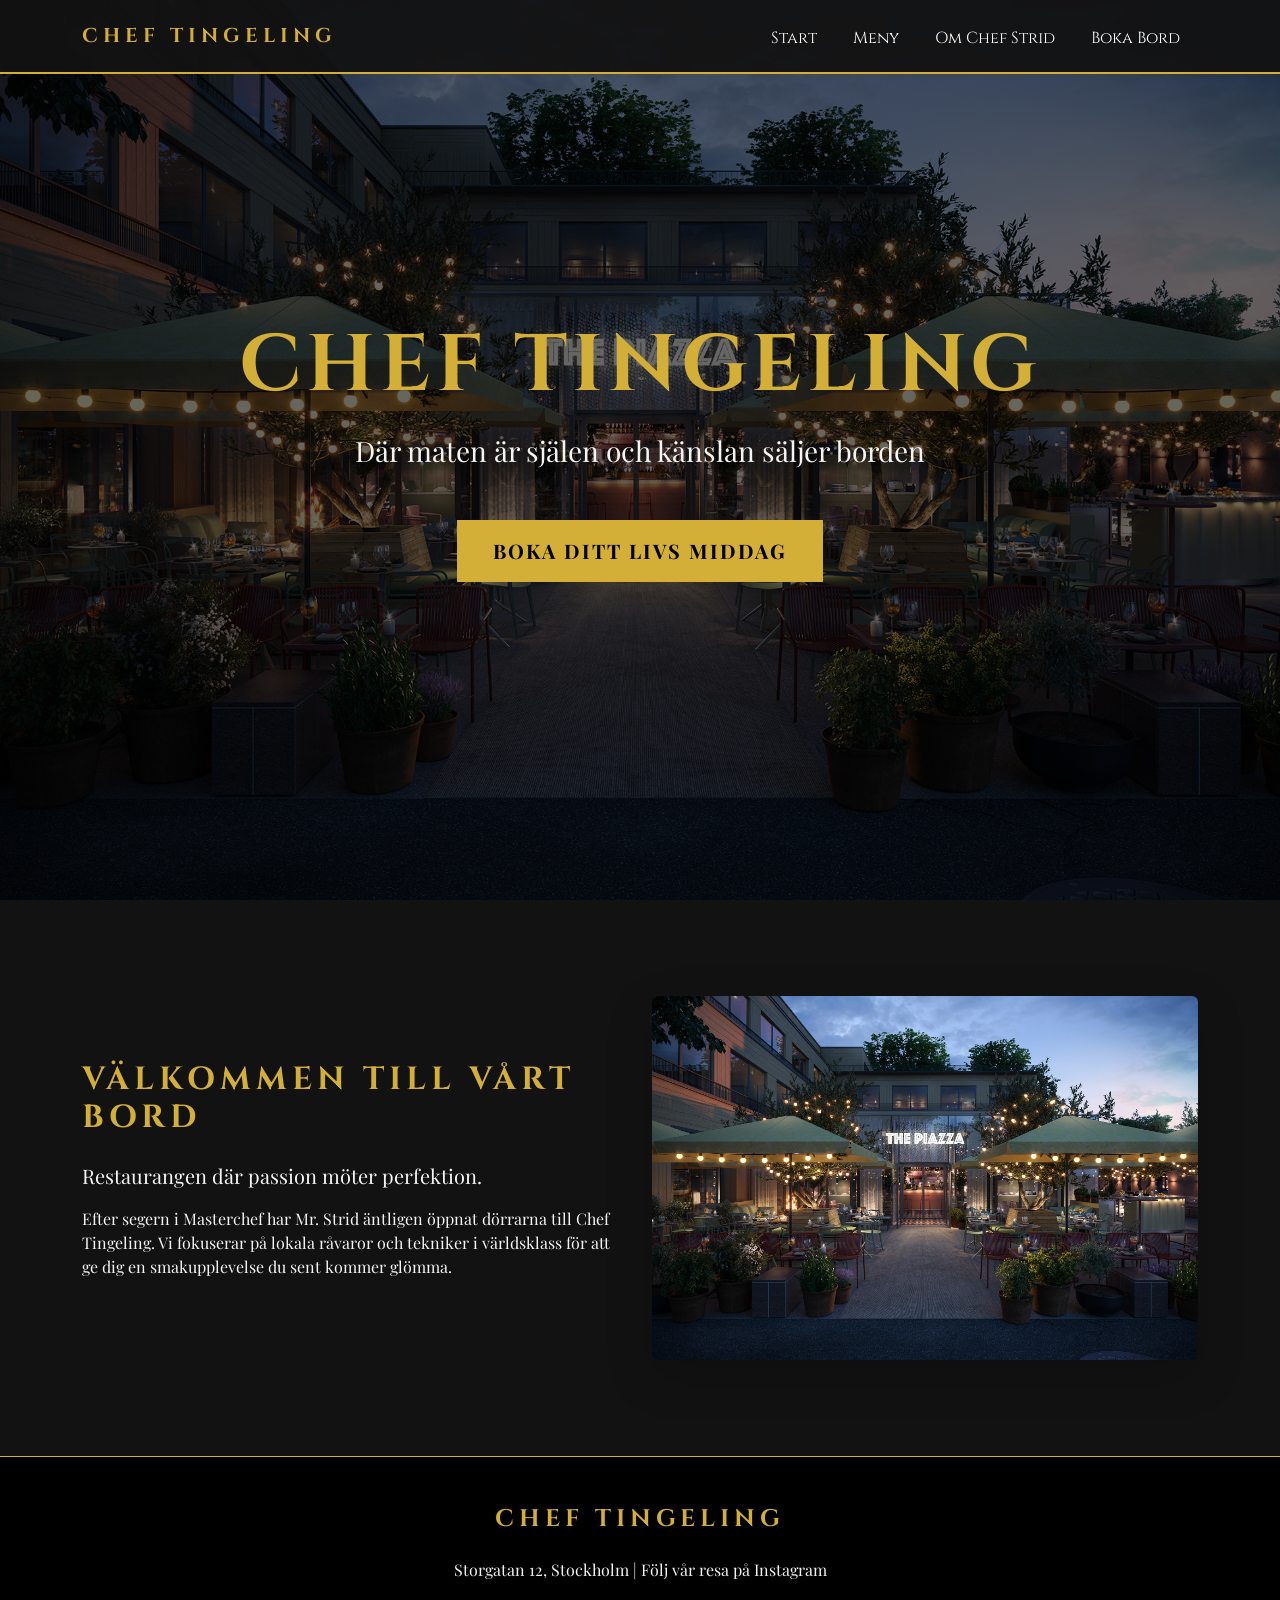
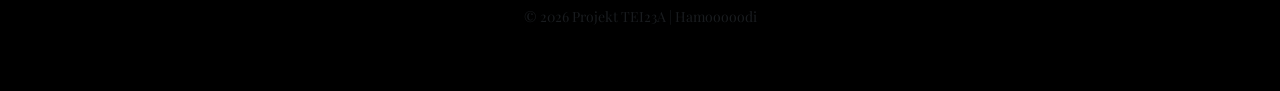
<file: index.html>
<!DOCTYPE html>
<html lang="sv">
<head>
    <meta charset="UTF-8">
    <meta name="viewport" content="width=device-width, initial-scale=1.0">
    <meta name="description" content="Välkommen till restaurang Chef Tingeling i Stockholm. Drivs av Masterchef-vinnaren Mr. Strid. Boka ditt bord för en oförglömlig smakupplevelse.">
    <title>Chef Tingeling | Lyxrestaurang i Stockholm</title>
    <link href="https://cdn.jsdelivr.net/npm/bootstrap@5.3.0/dist/css/bootstrap.min.css" rel="stylesheet">
    <link rel="stylesheet" href="style.css">
    <link rel="stylesheet" href="bilder.css">
</head>
<body>
    <a class="skip-link" href="#main-content">Hoppa till huvudinnehållet</a>

    <div id="header-nav"></div>

    <main id="main-content">
        <section class="hero-section" aria-label="Välkomstskärm och introduktion">
            <div class="container text-center">
                <h1 class="text-logo display-1 mb-3">Chef Tingeling</h1>
                <p class="fs-3 fw-light mb-5">Där maten är själen och känslan säljer borden</p>
                <a href="Hitta-oss.html" class="btn btn-gold btn-lg" tabindex="0">Boka ditt livs middag</a>
            </div>
        </section>

        <section class="container section-padding py-5 my-5">
            <div class="row align-items-center">
                <div class="col-lg-6 mb-4 mb-lg-0">
                    <h2 class="text-logo mb-4">Välkommen till vårt bord</h2>
                    <p class="lead">Restaurangen där passion möter perfektion.</p>
                    <p>Efter segern i Masterchef har Mr. Strid äntligen öppnat dörrarna till Chef Tingeling. Vi fokuserar på lokala råvaror och tekniker i världsklass för att ge dig en smakupplevelse du sent kommer glömma.</p>
                </div>
                <div class="col-lg-6">
                    <img src="utsida.jpg" alt="Exteriörbild av restaurangen Chef Tingeling i kvällsbelysning med varma guldiga lampor som lyser upp fönstren" class="img-fluid rounded shadow-lg" width="600" height="400">
                </div>
            </div>
        </section>
    </main>

    <div id="main-footer"></div>
    
    <script src="init.js"></script>
</body>
</html>
</file>
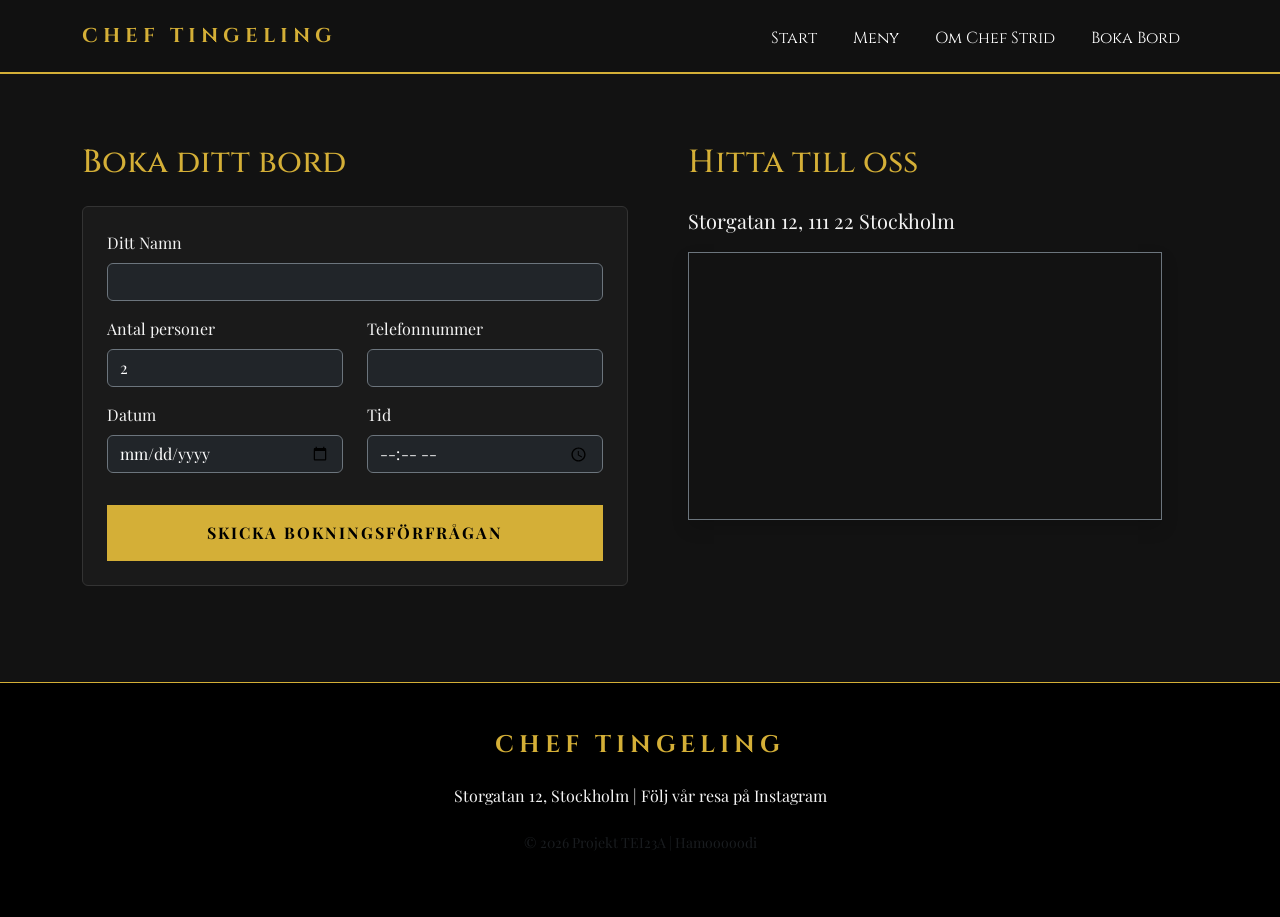
<file: Hitta-oss.html>
<!DOCTYPE html>
<html lang="sv">
<head>
    <meta charset="UTF-8">
    <title>Boka Bord | Chef Tingeling</title>
    <link href="https://cdn.jsdelivr.net/npm/bootstrap@5.3.0/dist/css/bootstrap.min.css" rel="stylesheet">
    <link rel="stylesheet" href="style.css">
</head>
<body class="pt-5">
    <header id="header-nav"></header>

    <main class="container py-5 mt-5">
        <div class="row">
            <div class="col-md-6 mb-5">
                <h2 class="text-gold mb-4">Boka ditt bord</h2>
                <form class="p-4 rounded" style="background: #1a1a1a; border: 1px solid #333;">
                    <div class="mb-3">
                        <label class="form-label">Ditt Namn</label>
                        <input type="text" class="form-control bg-dark text-white border-secondary">
                    </div>
                    <div class="row">
                        <div class="col-md-6 mb-3">
                            <label class="form-label">Antal personer</label>
                            <input type="number" class="form-control bg-dark text-white border-secondary" value="2">
                        </div>
                        <div class="col-md-6 mb-3">
                            <label class="form-label">Telefonnummer</label>
                            <input type="tel" class="form-control bg-dark text-white border-secondary">
                        </div>
                    </div>
                    <div class="row">
                        <div class="col-md-6 mb-3">
                            <label class="form-label">Datum</label>
                            <input type="date" class="form-control bg-dark text-white border-secondary">
                        </div>
                        <div class="col-md-6 mb-3">
                            <label class="form-label">Tid</label>
                            <input type="time" class="form-control bg-dark text-white border-secondary">
                        </div>
                    </div>
                    <button type="submit" class="btn btn-gold w-100 mt-3">Skicka Bokningsförfrågan</button>
                </form>
            </div>
            <div class="col-md-6 px-md-5">
                <h2 class="text-gold mb-4">Hitta till oss</h2>
                <p class="fs-5">Storgatan 12, 111 22 Stockholm</p>
                <div class="ratio ratio-16x9 shadow border border-secondary">
                    <iframe 
                    width="100%" 
                    height="600" 
                    frameborder="0" 
                    style="border:0" 
                    src="https://maps.google.com/maps?q=1%20Grafton%20Street,%20Dublin,%20Ireland&t=&z=14&ie=UTF8&iwloc=&output=embed" 
                    allowfullscreen 
                    loading="lazy">
                    </iframe>
                </div>
            </div>
        </div>
    </main>

    <footer id="main-footer"></footer>
    <script src="init.js"></script>
</body>
</html>
</file>
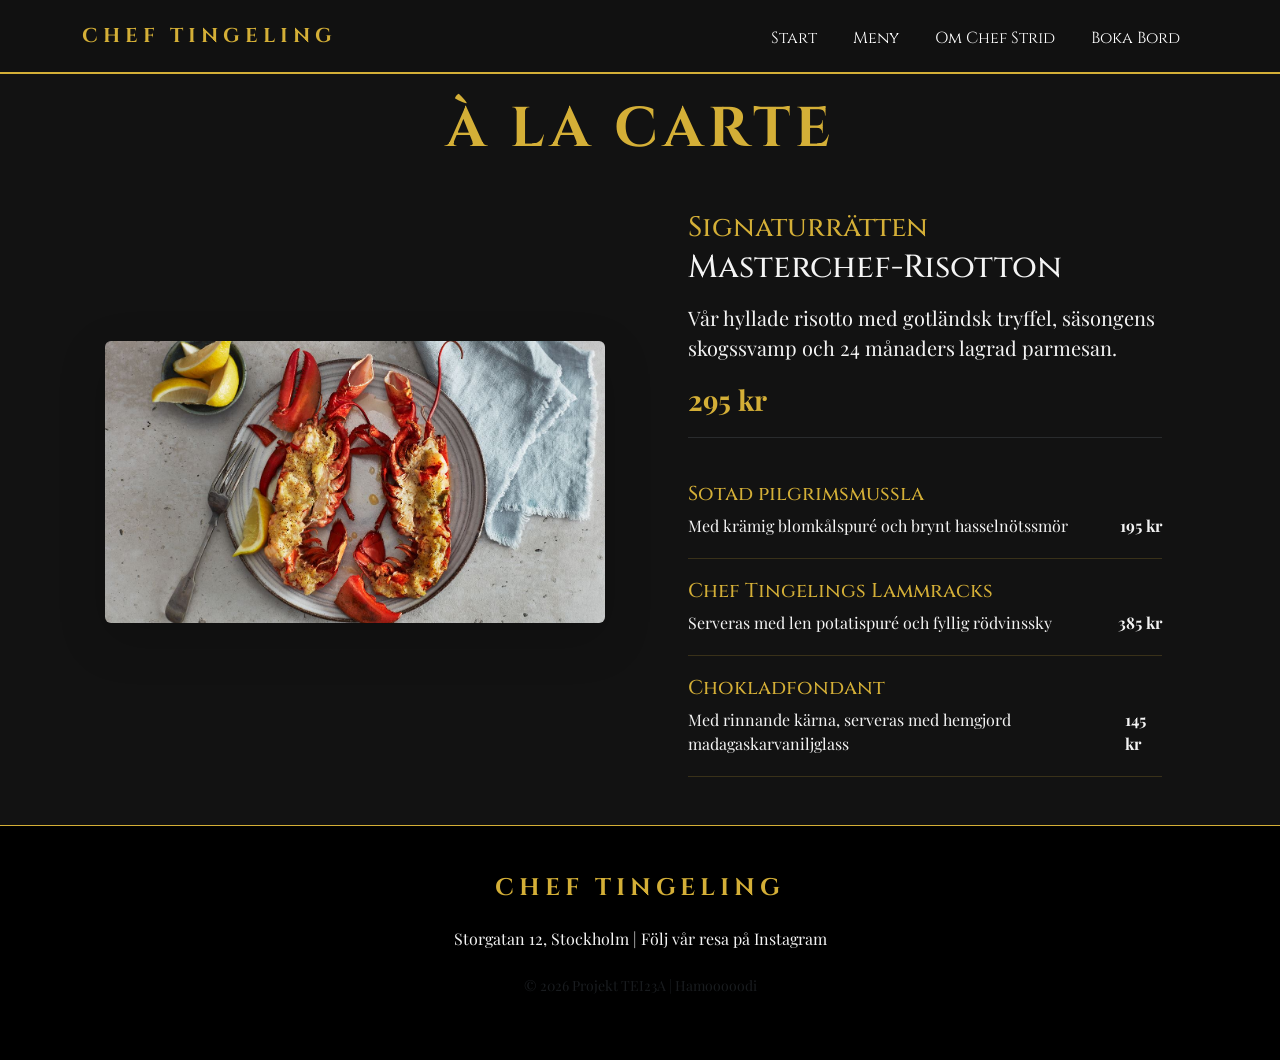
<file: meny.html>
<!DOCTYPE html>
<html lang="sv">
<head>
    <meta charset="UTF-8">
    <meta name="viewport" content="width=device-width, initial-scale=1.0">
    <meta name="description" content="Se vår exklusiva avsmakningsmeny och rätter skapade av Masterchef-vinnaren Mr. Strid på Chef Tingeling.">
    <title>Meny | Chef Tingeling</title>
    <link href="https://cdn.jsdelivr.net/npm/bootstrap@5.3.0/dist/css/bootstrap.min.css" rel="stylesheet">
    <link rel="stylesheet" href="style.css">
    <link rel="stylesheet" href="bilder.css">
</head>
<body class="pt-5">
    <a class="skip-link" href="#main-content">Hoppa till menyn</a>

    <div id="header-nav"></div>

    <main id="main-content" class="container section-padding mt-5">
        <h1 class="text-center display-4 mb-5 text-logo">À La Carte</h1>
        
        <div class="row align-items-center mb-5">
            <div class="col-lg-6 mb-4 text-center">
                <img src="mat.jpg" alt="Krämig Masterchef-risotto serverad i en djup tallrik, toppad med färskriven svart gotländsk tryffel och bladpersilja" class="img-fluid rounded shadow-lg menu-img-large" width="500" height="350">
            </div>
            <div class="col-lg-6 px-lg-5">
                <section aria-labelledby="signature-title">
                    <h3 class="text-gold mb-1" id="signature-title">Signaturrätten</h3>
                    <h2 class="mb-3">Masterchef-Risotton</h2>
                    <p class="fs-5">Vår hyllade risotto med gotländsk tryffel, säsongens skogssvamp och 24 månaders lagrad parmesan.</p>
                    <p class="fw-bold fs-3 text-gold">295 kr <span class="visually-hidden">Svenska kronor</span></p>
                </section>
                
                <hr class="border-secondary" aria-hidden="true">
                
                <section class="mt-4" aria-label="Övriga rätter på menyn">
                    <div class="menu-item">
                        <h4 class="text-gold h5">Sotad pilgrimsmussla</h4>
                        <div class="d-flex justify-content-between"><span>Med krämig blomkålspuré och brynt hasselnötssmör</span><span class="fw-bold">195 kr</span></div>
                    </div>
                    <div class="menu-item">
                        <h4 class="text-gold h5">Chef Tingelings Lammracks</h4>
                        <div class="d-flex justify-content-between"><span>Serveras med len potatispuré och fyllig rödvinssky</span><span class="fw-bold">385 kr</span></div>
                    </div>
                    <div class="menu-item">
                        <h4 class="text-gold h5">Chokladfondant</h4>
                        <div class="d-flex justify-content-between"><span>Med rinnande kärna, serveras med hemgjord madagaskarvaniljglass</span><span class="fw-bold">145 kr</span></div>
                    </div>
                </section>
            </div>
        </div>
    </main>

    <div id="main-footer"></div>
    <script src="init.js"></script>
</body>
</html>
</file>
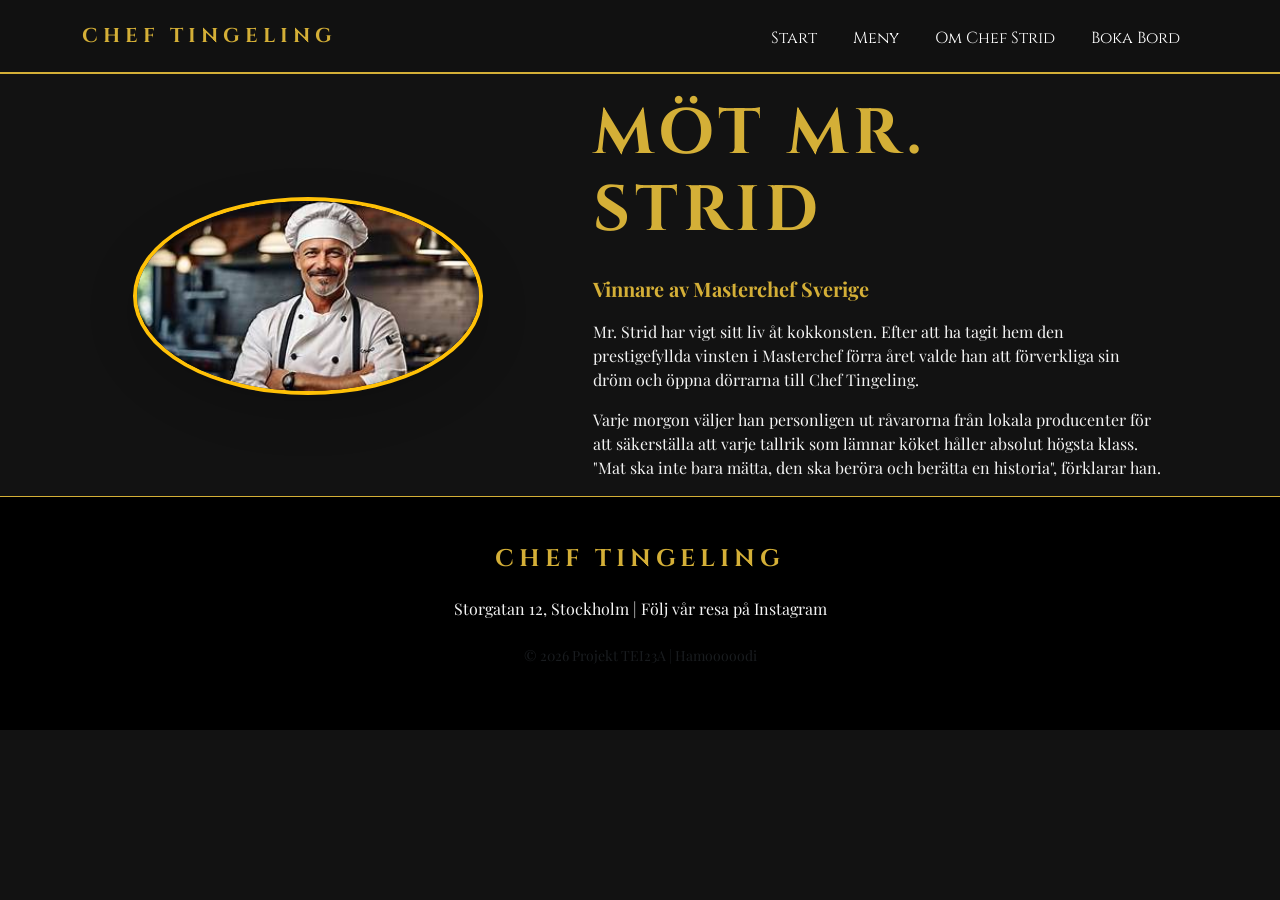
<file: om-oss.html>
<!DOCTYPE html>
<html lang="sv">
<head>
    <meta charset="UTF-8">
    <meta name="viewport" content="width=device-width, initial-scale=1.0">
    <meta name="description" content="Läs historien om Mr. Strid, vinnare av Masterchef, och hans vision med restaurangen Chef Tingeling.">
    <title>Om Chef Strid | Chef Tingeling</title>
    <link href="https://cdn.jsdelivr.net/npm/bootstrap@5.3.0/dist/css/bootstrap.min.css" rel="stylesheet">
    <link rel="stylesheet" href="style.css">
    <link rel="stylesheet" href="bilder.css">
</head>
<body class="pt-5">
    <a class="skip-link" href="#main-content">Hoppa till innehållet</a>

    <div id="header-nav"></div>

    <main id="main-content" class="container section-padding mt-5">
        <article class="row align-items-center">
            <div class="col-md-5 text-center mb-5 mb-md-0">
                <img src="chef.jpg" alt="Porträttbild på Mr. Strid leende i ett professionellt restaurangskök, iklädd en vit kockjacka med broderad logotyp" class="img-fluid rounded-circle border border-4 border-warning shadow-lg" width="350" height="350">
            </div>
            <div class="col-md-7 px-md-5">
                <h1 class="display-3 mb-4 text-logo">Möt Mr. Strid</h1>
                <p class="lead fw-bold text-gold">Vinnare av Masterchef Sverige</p>
                <p>Mr. Strid har vigt sitt liv åt kokkonsten. Efter att ha tagit hem den prestigefyllda vinsten i Masterchef förra året valde han att förverkliga sin dröm och öppna dörrarna till Chef Tingeling.</p>
                <p>Varje morgon väljer han personligen ut råvarorna från lokala producenter för att säkerställa att varje tallrik som lämnar köket håller absolut högsta klass. "Mat ska inte bara mätta, den ska beröra och berätta en historia", förklarar han.</p>
            </div>
        </article>
    </main>

    <div id="main-footer"></div>
    <script src="init.js"></script>
</body>
</html>
</file>
<file: style.css>
@import url('https://fonts.googleapis.com/css2?family=Cinzel:wght@400;700&family=Playfair+Display:ital,wght@0,400;1,700&display=swap');

:root {
    --gold: #d4af37;
    --dark-bg: #121212;
    --text-light: #f4f4f4;
}

body {
    background-color: var(--dark-bg);
    color: var(--text-light);
    font-family: 'Playfair Display', serif;
    margin: 0;
}

.text-logo {
    font-family: 'Cinzel', serif;
    color: var(--gold);
    text-transform: uppercase;
    letter-spacing: 5px;
    font-weight: 700;
}

h1, h2, h3, h4, .nav-link {
    font-family: 'Cinzel', serif;
}

.text-gold { color: var(--gold); }

/* A-KRAV: Skip-to-content länk för tangentbordsnavigering */
.skip-link {
    position: absolute;
    top: -100px;
    left: 0;
    background: var(--gold);
    color: black;
    padding: 10px 20px;
    z-index: 9999;
    font-family: 'Cinzel', serif;
    font-weight: bold;
    text-decoration: none;
    transition: top 0.2s ease;
}

.skip-link:focus {
    top: 0; /* Visas bara när den får fokus via Tab */
}

/* A-KRAV: Tydlig visuell fokusram runt ALLA aktiva element vid tabbing */
input:focus-visible, 
select:focus-visible, 
textarea:focus-visible, 
.btn:focus-visible, 
.nav-link:focus-visible,
a:focus-visible {
    outline: 3px solid var(--gold) !important;
    outline-offset: 4px !important;
}

/* Gömmer text för vanliga ögat men behåller den för skärmläsare (A-KRAV för a11y) */
.visually-hidden {
    position: absolute !important;
    width: 15px !important;
    height: 15px !important;
    padding: 0 !important;
    margin: -1px !important;
    overflow: hidden !important;
    clip: rect(0, 0, 0, 0) !important;
    white-space: nowrap !important;
    border: 0 !important;
}

/* Knappar */
.btn-gold {
    background-color: var(--gold);
    color: #000 !important;
    font-weight: bold;
    border-radius: 0;
    padding: 15px 35px;
    text-transform: uppercase;
    letter-spacing: 2px;
    transition: 0.3s all ease;
    text-decoration: none;
}

.btn-gold:hover {
    background-color: #fff;
    transform: translateY(-3px);
}

.navbar {
    background-color: rgba(18, 18, 18, 0.95) !important;
    border-bottom: 2px solid var(--gold);
}

/* C/A-KRAV: Animerad navbar med snygg glidande effekt */
.nav-link {
    color: white !important;
    margin: 0 10px;
    position: relative;
    padding-bottom: 5px;
}

.nav-link::after {
    content: '';
    position: absolute;
    width: 100%;
    transform: scaleX(0);
    height: 2px;
    bottom: 0;
    left: 0;
    background-color: var(--gold);
    transform-origin: bottom right;
    transition: transform 0.3s ease-out;
}

.nav-link:hover::after, .nav-link:focus-visible::after {
    transform: scaleX(1);
    transform-origin: bottom left;
}

.menu-item {
    border-bottom: 1px solid rgba(212, 175, 55, 0.2);
    padding: 20px 0;
}
</file>
<file: bilder.css>
/* STARTSIDANS HERO */
.hero-section {
    background: linear-gradient(rgba(0,0,0,0.6), rgba(0,0,0,0.6)), url('utsida.jpg') no-repeat center center;
    background-size: cover;
    background-attachment: fixed;
    height: 100vh;
    display: flex;
    align-items: center;
    justify-content: center;
    text-align: center;
}

/* MATBILDEN PÅ MENYN */
.menu-img {
    width: 100%;
    height: 450px;
    object-fit: cover;
    border: 2px solid var(--gold);
    box-shadow: 0 15px 40px rgba(0,0,0,0.5);
}

/* CHEFENS PORTRÄTT */
.chef-portrait {
    width: 100%;
    border: 1px solid var(--gold);
    padding: 10px;
    background-color: #1a1a1a;
    box-shadow: 0 20px 50px rgba(0,0,0,0.6);
}
</file>
